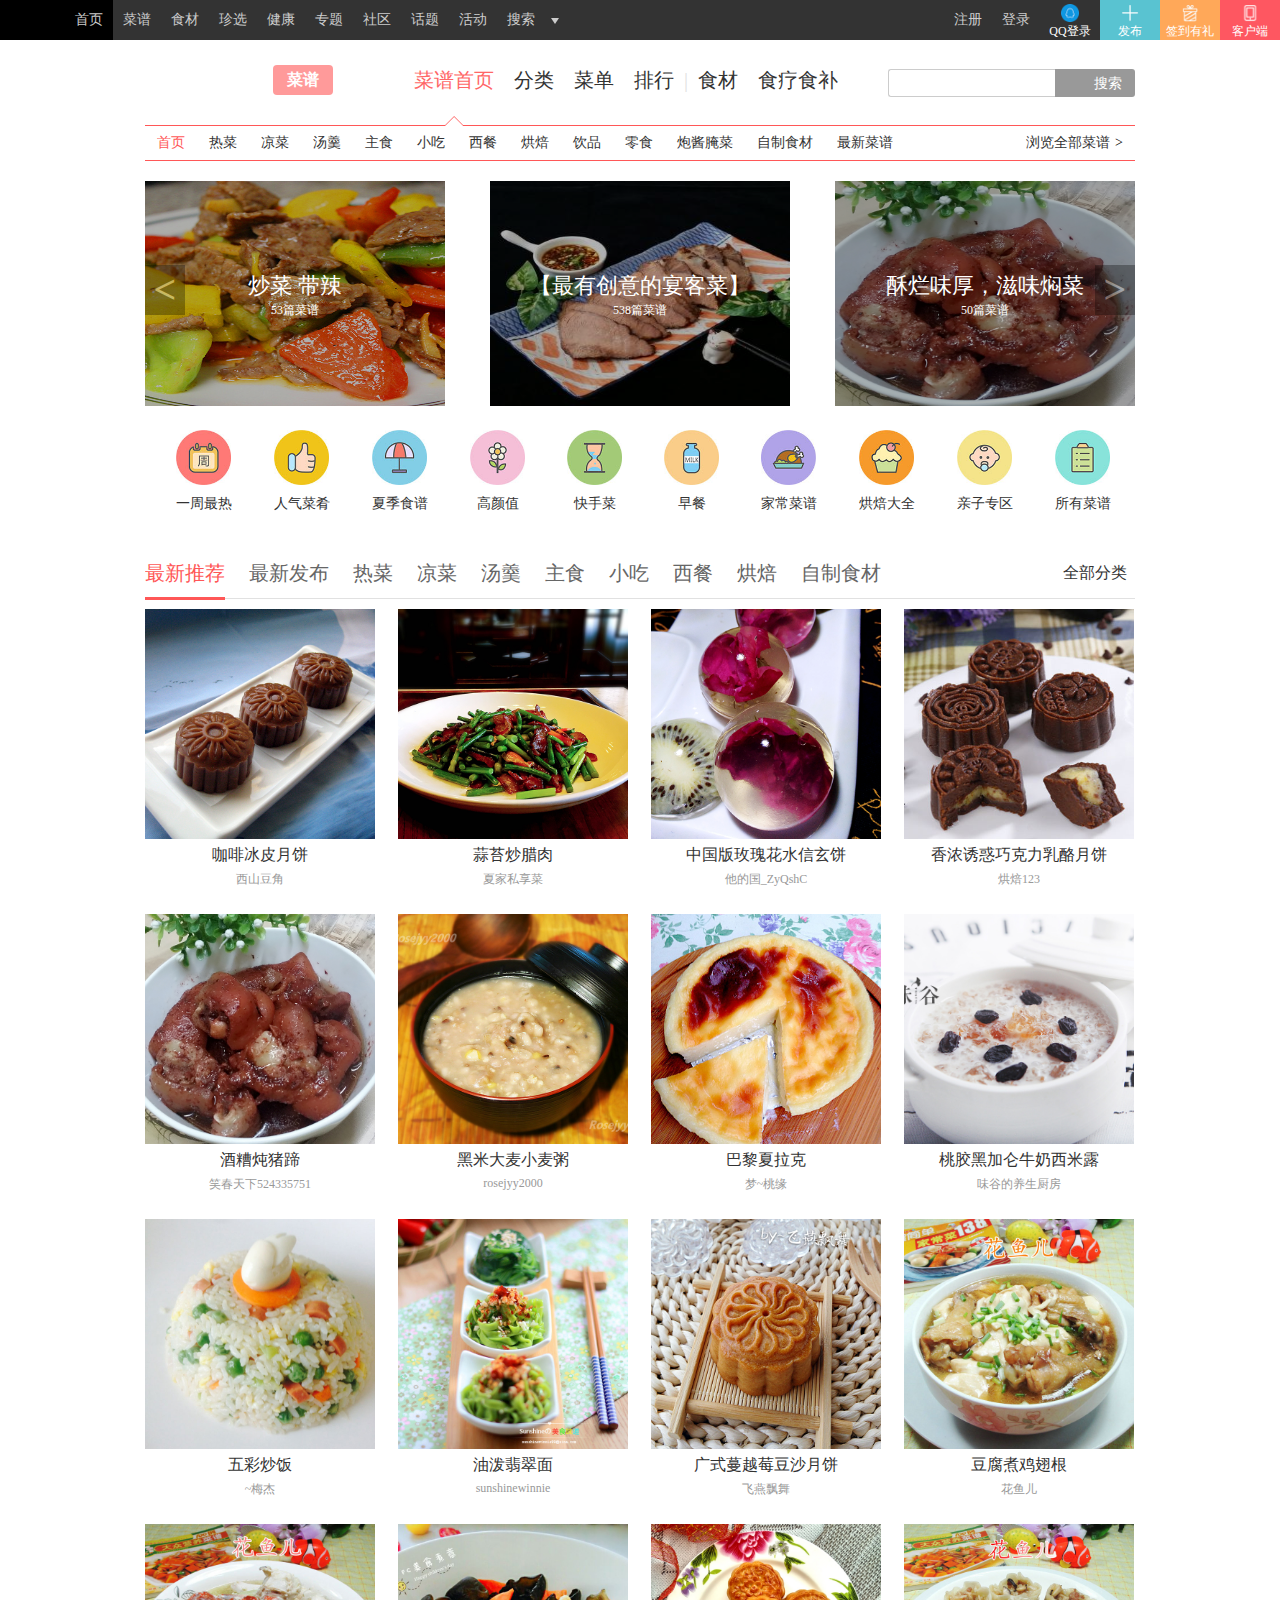
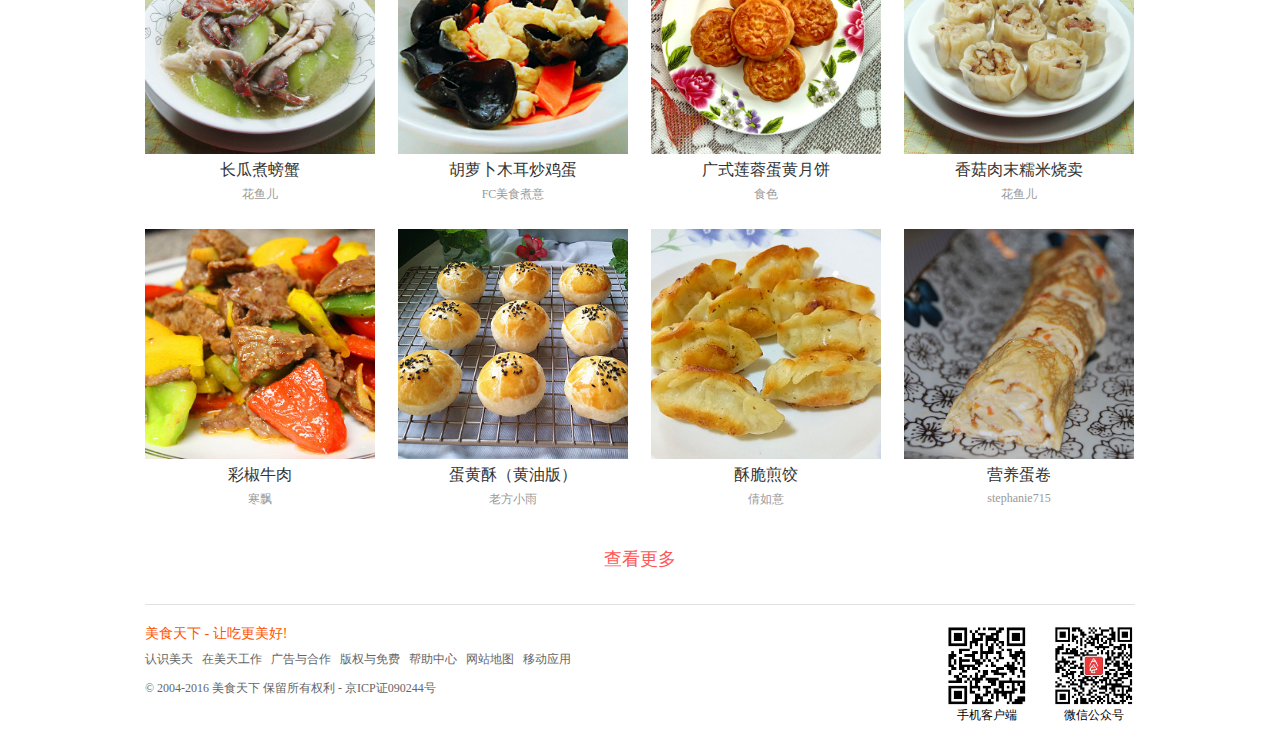
<file: 美食天下/cookbook.html>
<!DOCTYPE html>
<html>
	<head>
		<meta charset="UTF-8">
		<title></title>
		<link rel="stylesheet" href="css/common.css" />
		<link rel="stylesheet" href="css/cookbook.css" />
		<script src="js/jquery-1.12.3.min.js"></script>
		<script type="text/javascript" src="js/common.js" ></script>
		<script type="text/javascript" src="js/cookbook.js" ></script>
	</head>
	<body>
		<!--  导航栏  -->
		<div id="nav" class="nav">
			<ul class="nav_left">
				<li><a href="index.html"><i></i>首页</a></li>
				<li><a href="cookbook.html">菜谱</a></li>
				<li><a href="#">食材</a></li>
				<li><a href="#">珍选</a></li>
				<li><a href="#">健康</a></li>
				<li><a href="#">专题</a></li>
				<li><a href="#">社区</a></li>
				<li><a href="#">话题</a></li>
				<li><a href="#">活动</a></li>
				<li><a href="#">搜索</a></li>
				<li class="nav_more">
					<span></span>
					<ul>
						<li><a href="#">烘焙</a></li>
						<li><a href="#">妈妈派</a></li>
					</ul>
				</li>
			</ul>
			<div class="nav_right">
				<ul>
					<li class="change"><a href="register.html">注册</a></li>
					<li class="change"><a href="login.html">登录</a></li>
					<li class="nav_span nav_span1 change">
						<a href="#">
							<img src="img/nir1.png"  width="18px" height="18px"/>QQ登录
						</a>
						<ul class="nav_login">
							<li class="nav_login1"><a href="#"><img src="img/nir2.png" width="18px" height="18px"/>微博登录</a></li>
							<li class="nav_login2"><a href="#"><img src="img/nir3.png"  width="18px" height="18px"/>微信登录</a></li>
						</ul>
					</li>
					<li class="nav_span nav_span2">
						<a href="#">
							<img src="img/nr1.png"  width="18px" height="18px"/>
							发布
						</a>
						<ul>
							<li class="fabu1"><a href="#">发菜谱</a></li>
							<li class="fabu2"><a href="#">发话题</a></li>
							<li class="fabu3"><a href="#">发日志</a></li>
						</ul>
					</li>
					<li class="nav_span nav_span3">
						<a href="#">
							<img src="img/nr2.png"  width="18px" height="18px"/>
							签到有礼
						</a>
					</li>
					<li class="nav_span nav_span4">
						<a href="#">
							<img src="img/nr3.png"  width="18px" height="18px"/>
							客户端
						</a>
					</li>
				</ul>
			</div>
		</div>
		<!--   logo部分  -->
		<div class="logo">
			<div class="logo_left">
				<a href="#"><span>菜谱</span></a>
				
			</div>
			<div class="logo_right">
				<input type="button" id="btn" class="search" value="搜索" />
				<input type="text" class="text"/>
				
			</div>
			<div class="logo_center">
				<ul>
					<li><a href="#" class="index">菜谱首页</a></li>
					<li><a href="#">分类</a></li>
					<li><a href="#">菜单</a></li>
					<li><a href="#">排行</a>|</li> 
					<li><a href="#">食材</a></li>
					<li><a href="#">食疗食补</a></li>
				</ul>
			</div>
		</div>
		<div class="top">
			<!--  菜单栏   -->	
			<ul class="menu">
				<li><a href="javascript:void(0)" class="on6">首页</a></li>
				<li><a href="javascript:void(0)">热菜</a></li>
				<li><a href="javascript:void(0)">凉菜</a></li>
				<li><a href="javascript:void(0)">汤羹</a></li>
				<li><a href="javascript:void(0)">主食</a></li>
				<li><a href="javascript:void(0)">小吃</a></li>
				<li><a href="javascript:void(0)">西餐</a></li>
				<li><a href="javascript:void(0)">烘焙</a></li>
				<li><a href="javascript:void(0)">饮品</a></li>
				<li><a href="javascript:void(0)">零食</a></li>
				<li><a href="javascript:void(0)">炮酱腌菜</a></li>
				<li><a href="javascript:void(0)">自制食材</a></li>
				<li><a href="javascript:void(0)">最新菜谱</a></li>
				<li class="all"><a href="javascript:void(0)">浏览全部菜谱</a><span class="xuanz">></span>
					<div class="all-menu">
				<ul>
					<li><p>主食/小吃/饮品</p></li>
					<li><a href="javascript:void(0)">米饭</a></li>
					<li><a href="javascript:void(0)">炒饭</a></li>
					<li><a href="javascript:void(0)">包子</a></li>
					<li><a href="javascript:void(0)">饺子</a></li>
					<li><a href="javascript:void(0)">馒头花卷</a></li>
					<li><a href="javascript:void(0)">面条</a></li>
					<li><a href="javascript:void(0)">饼</a></li>
					<li><a href="javascript:void(0)">粥</a></li>
					<li><a href="javascript:void(0)">冰品</a></li>
				</ul>
				<ul>
					<li><p>场景/饮食方式</p></li>
					<li><a href="javascript:void(0)">早餐</a></li>
					<li><a href="javascript:void(0)">快手菜</a></li>
					<li><a href="javascript:void(0)">下午茶</a></li>
					<li><a href="javascript:void(0)">中式宴请</a></li>
					<li><a href="javascript:void(0)">西式宴请</a></li>
					<li><a href="javascript:void(0)">夏季食谱</a></li>
					<li><a href="javascript:void(0)">高颜值</a></li>
					<li><a href="javascript:void(0)">宿舍时代</a></li>
					<li><a href="javascript:void(0)">二人世界</a></li>
					<li><a href="javascript:void(0)">儿童</a></li>
					<li><a href="javascript:void(0)">孕妇</a></li>
					<li><a href="javascript:void(0)">产妇</a></li>
				</ul>
				<ul>
					<li><p>中西菜系</p></li>
					<li><a href="javascript:void(0)">川菜</a></li>
					<li><a href="javascript:void(0)">鲁菜</a></li>
					<li><a href="javascript:void(0)">闽菜</a></li>
					<li><a href="javascript:void(0)">粤菜</a></li>
					<li><a href="javascript:void(0)">湘菜</a></li>
					<li><a href="javascript:void(0)">日料</a></li>
					<li><a href="javascript:void(0)">韩餐</a></li>
					<li><a href="javascript:void(0)">泰国菜</a></li>
					<li><a href="javascript:void(0)">法国菜</a></li>
				</ul>
				<ul>
					<li><p>烘焙</p></li>
					<li><a href="javascript:void(0)">面包</a></li>
					<li><a href="javascript:void(0)">蛋糕</a></li>
					<li><a href="javascript:void(0)">派塔</a></li>
					<li><a href="javascript:void(0)">吐司</a></li>
					<li><a href="javascript:void(0)">披萨</a></li>
					<li><a href="javascript:void(0)">慕斯</a></li>
					<li><a href="javascript:void(0)">饼干</a></li>
					<li><a href="javascript:void(0)">曲奇</a></li>
					<li><a href="javascript:void(0)">布丁</a></li>
				</ul>
				<ul>
					<li><p>常见菜式</p></li>
					<li><a href="javascript:void(0)">热菜</a></li>
					<li><a href="javascript:void(0)">凉菜</a></li>
					<li><a href="javascript:void(0)">主食</a></li>
					<li><a href="javascript:void(0)">小吃</a></li>
					<li><a href="javascript:void(0)">汤羹</a></li>
					<li><a href="javascript:void(0)">烘焙</a></li>
					<li><a href="javascript:void(0)">饮品</a></li>
					<li><a href="javascript:void(0)">家常菜</a></li>
					<li><a href="javascript:void(0)">开胃菜</a></li>
				</ul>
				<ul>
					<li><p>所有菜谱</p></li>
					<li><a href="javascript:void(0)">最新发布</a></li>
					<li><a href="javascript:void(0)">最新推荐</a></li>
					<li><a href="javascript:void(0)">最热菜谱</a></li>
					<li><a href="javascript:void(0)" class="on7">家常菜谱</a></li>
				</ul>
				<ul class="last-ul">
					<li><p>食疗食补</p></li>
					<li><a href="javascript:void(0)">补钙</a></li>
					<li><a href="javascript:void(0)">贫血</a></li>
					<li><a href="javascript:void(0)">免疫力</a></li>
					<li><a href="javascript:void(0)">养胃</a></li>
					<li><a href="javascript:void(0)">对抗雾霾</a></li>
					<li><a href="javascript:void(0)">润肺止咳</a></li>
					<li><a href="javascript:void(0)">滋阴</a></li>
					<li><a href="javascript:void(0)">壮阳</a></li>
					<li><a href="javascript:void(0)">失眠</a></li>
					<li><a href="javascript:void(0)">养颜</a></li>
					<li><a href="javascript:void(0)">排毒</a></li>
					<li><a href="javascript:void(0)">便秘</a></li>
					<li><a href="javascript:void(0)">瘦身</a></li>
					<li><a href="javascript:void(0)">丰胸</a></li>
					<li><a href="javascript:void(0)">痛经</a></li>
					<li><a href="javascript:void(0)">月经不调</a></li>
				</ul>
			</div>
				</li>	
			</ul>
			<img src="img/single.png" class="pic3" />
			
			<!--轮播图-->
			<div id="pics">
				<ul class="pics">
					<li><a href="javascript:void(0)"><img src="img/new17.jpg" alt="" /><span class="spans">炒菜 带辣<span>53篇菜谱</span></span></a></li>
					<li><a href="javascript:void(0)"><img src="img/hot14.jpg" alt="" /><span class="spans">【最有创意的宴客菜】<span>538篇菜谱</span></span></a></li>
					<li><a href="javascript:void(0)"><img src="img/new05.jpg" alt="" /><span class="spans">酥烂味厚，滋味焖菜<span>50篇菜谱</span></span></a></li>
					<li><a href="javascript:void(0)"><img src="img/73.jpg" alt="" /><span class="spans">甜品糖水<span>70篇菜谱</span></span></a></li>
					<li><a href="javascript:void(0)"><img src="img/new18.jpg" alt="" /><span class="spans">各种零失败烘焙菜谱<span>30篇菜谱</span></span></a></li>
					<li><a href="javascript:void(0)"><img src="img/hot19.jpg" alt="" /><span class="spans">最爱香辛扑鼻咖喱味<span>55篇菜谱</span></span></a></li>
					<li><a href="javascript:void(0)"><img src="img/head8.jpg" alt="" /><span class="spans">白露秋分夜，一夜冷一夜<span>35篇菜谱</span></span></a></li>
					<li><a href="javascript:void(0)"><img src="img/head2.jpg" alt="" /><span class="spans">秋葵--lady's finger<span>43篇菜谱</span></span></a></li>
					<li><a href="javascript:void(0)"><img src="img/head4.jpg" alt="" /><span class="spans">开学季！适合孩子吃的补脑菜<span>26篇菜谱</span></span></a></li>
					<li><a href="javascript:void(0)"><img src="img/head7.jpg" alt="" /><span class="spans">这样吃芹菜，以前的做法都弱爆了<span>30篇菜谱</span></span></a></li>
					<li><a href="javascript:void(0)"><img src="img/head5.jpg" alt="" /><span class="spans">营养早餐<span>50篇菜谱</span></span></a></li>
					<li><a href="javascript:void(0)"><img src="img/head6.jpg" alt="" /><span class="spans">韩式特色美食<span>28篇菜谱</span></span></a></li>
			</ul>
			</div>
			<!-- 轮播点击按钮  -->
			<span id="left"><</span>
			<span id="right">></span>
			
			<!-- 小图标 -->
			<ul class="icons">
				<li><a href="javascript:void(0)"><img src="img/r01.jpg" alt="" /><span>一周最热</span></a></li>
				<li><a href="javascript:void(0)"><img src="img/r02.jpg" alt="" /><span>人气菜肴</span></a></li>
				<li><a href="javascript:void(0)"><img src="img/r03.jpg" alt="" /><span>夏季食谱</span></a></li>
				<li><a href="javascript:void(0)"><img src="img/r04.jpg" alt="" /><span>高颜值</span></a></li>
				<li><a href="javascript:void(0)"><img src="img/r05.jpg" alt="" /><span>快手菜</span></a></li>
				<li><a href="javascript:void(0)"><img src="img/r06.jpg" alt="" /><span>早餐</span></a></li>
				<li><a href="javascript:void(0)"><img src="img/r07.jpg" alt="" /><span>家常菜谱</span></a></li>
				<li><a href="javascript:void(0)"><img src="img/r08.jpg" alt="" /><span>烘焙大全</span></a></li>
				<li><a href="javascript:void(0)"><img src="img/r09.jpg" alt="" /><span>亲子专区</span></a></li>
				<li><a href="javascript:void(0)"><img src="img/r10.jpg" alt="" /><span>所有菜谱</span></a></li>
			</ul>
		</div>
		<!--  主要内容块 tab 切换 -->
		<div class="food" >
				<div class="food_head" >
					<a href="javascript:void(0)" class="on2">最新推荐</a>
					<a href="javascript:void(0)">最新发布</a>
					<a href="javascript:void(0)">热菜</a>
					<a href="javascript:void(0)">凉菜</a>
					<a href="javascript:void(0)">汤羹</a>
					<a href="javascript:void(0)">主食</a>
					<a href="javascript:void(0)">小吃</a>
					<a href="javascript:void(0)">西餐</a>
					<a href="javascript:void(0)">烘焙</a>
					<a href="javascript:void(0)">自制食材</a>
					<ul>
						<li><a href="#">全部分类</a></li>
					</ul>
				</div>
				<div class="new_tj" >
					<ul class="uls first">
						<li><a href="#"><img src="img/new01.jpg" alt="" /></a><p>咖啡冰皮月饼</p><span>西山豆角</span></li>
						<li><a href="#"><img src="img/new02.jpg" alt="" /></a><p>蒜苔炒腊肉</p><span>夏家私享菜</span></li>
						<li><a href="#"><img src="img/new03.jpg" alt="" /></a><p>中国版玫瑰花水信玄饼</p><span>他的国_ZyQshC</span></li>
						<li><a href="#"><img src="img/new04.jpg" alt="" /></a><p>香浓诱惑巧克力乳酪月饼</p><span>烘焙123</span></li>
						<li><a href="#"><img src="img/new05.jpg" alt="" /></a><p>酒糟炖猪蹄</p><span>笑春天下524335751</span></li>
						<li><a href="#"><img src="img/new06.jpg" alt="" /></a><p>黑米大麦小麦粥</p><span>rosejyy2000</span></li>
						<li><a href="#"><img src="img/new07.jpg" alt="" /></a><p>巴黎夏拉克</p><span>梦~桃缘</span></li>
						<li><a href="#"><img src="img/new08.jpg" alt="" /></a><p>桃胶黑加仑牛奶西米露</p><span>味谷的养生厨房</span></li>
						<li><a href="#"><img src="img/new09.jpg" alt="" /></a><p>五彩炒饭</p><span>~梅杰</span></li>
						<li><a href="#"><img src="img/new10.jpg" alt="" /></a><p>油泼翡翠面</p><span>sunshinewinnie</span></li>
						<li><a href="#"><img src="img/new11.jpg" alt="" /></a><p>广式蔓越莓豆沙月饼</p><span>飞燕飘舞</span></li>
						<li><a href="#"><img src="img/new12.jpg" alt="" /></a><p>豆腐煮鸡翅根</p><span>花鱼儿</span></li>
						<li><a href="#"><img src="img/new13.jpg" alt="" /></a><p>长瓜煮螃蟹</p><span>花鱼儿</span></li>
						<li><a href="#"><img src="img/new14.jpg" alt="" /></a><p>胡萝卜木耳炒鸡蛋</p><span>FC美食煮意</span></li>
						<li><a href="#"><img src="img/new15.jpg" alt="" /></a><p>广式莲蓉蛋黄月饼</p><span>食色</span></li>
						<li><a href="#"><img src="img/new16.jpg" alt="" /></a><p>香菇肉末糯米烧卖</p><span>花鱼儿</span></li>
						<li><a href="#"><img src="img/new17.jpg" alt="" /></a><p>彩椒牛肉</p><span>寒飘</span></li>
						<li><a href="#"><img src="img/new18.jpg" alt="" /></a><p>蛋黄酥（黄油版）</p><span>老方小雨</span></li>
						<li><a href="#"><img src="img/new19.jpg" alt="" /></a><p>酥脆煎饺</p><span>倩如意</span></li>
						<li><a href="#"><img src="img/new20.jpg" alt="" /></a><p>营养蛋卷</p><span>stephanie715</span></li>
					</ul>
				</div>
				<div class="new_fb" >
					<ul class="uls">
						<li><a href="#"><img src="img/hot01.jpg" alt="" /></a><p>葱花饼</p><span>一个拥抱@到永远</span></li>
						<li><a href="#"><img src="img/hot02.jpg" alt="" /></a><p>南瓜饼</p><span>蔬菜沙拉</span></li>
						<li><a href="#"><img src="img/hot03.jpg" alt="" /></a><p>家常红烧肉</p><span>心语梦境</span></li>
						<li><a href="#"><img src="img/hot04.jpg" alt="" /></a><p>鲜肉鲜虾馄饨</p><span>暖夫生活</span></li>
						<li><a href="#"><img src="img/hot05.jpg" alt="" /></a><p>玉米烙</p><span>？不爱吃糖的糖糖糖？</span></li>
						<li><a href="#"><img src="img/hot06.jpg" alt="" /></a><p>鱼香肉丝</p><span>仙女小食堂</span></li>
						<li><a href="#"><img src="img/hot07.jpg" alt="" /></a><p>炸鸡柳</p><span>尖角小荷</span></li>
						<li><a href="#"><img src="img/hot08.jpg" alt="" /></a><p>滑嫩蒸鸡</p><span>梦~桃缘</span></li>
						<li><a href="#"><img src="img/hot09.jpg" alt="" /></a><p>培根蒸金针菇</p><span>情一诺</span></li>
						<li><a href="#"><img src="img/hot10.jpg" alt="" /></a><p>西红柿肉末烧豆腐</p><span>悦悦玉食</span></li>
						<li><a href="#"><img src="img/hot11.jpg" alt="" /></a><p>尖椒土豆丝</p><span>贾府私房菜</span></li>
						<li><a href="#"><img src="img/hot12.jpg" alt="" /></a><p>豆豉蒸排骨</p><span>遗忘 蕾拉</span></li>
						<li><a href="#"><img src="img/hot13.jpg" alt="" /></a><p>酱香脆皮炸豆腐</p><span>寒飘</span></li>
						<li><a href="#"><img src="img/hot14.jpg" alt="" /></a><p>酱牛肉</p><span>猫猫家的私厨</span></li>
						<li><a href="#"><img src="img/hot15.jpg" alt="" /></a><p>家常麻辣豆腐</p><span>FC美食煮意</span></li>
						<li><a href="#"><img src="img/hot16.jpg" alt="" /></a><p>葱油饼</p><span>蔬菜沙拉</span></li>
						<li><a href="#"><img src="img/hot17.jpg" alt="" /></a><p>脆皮鸡翅</p><span>泽瑞妈妈</span></li>
						<li><a href="#"><img src="img/hot18.jpg" alt="" /></a><p>炸藕盒</p><span>暖夫生活</span></li>
						<li><a href="#"><img src="img/hot19.jpg" alt="" /></a><p>啤酒炖鸡腿</p><span>雷小厨</span></li>
						<li><a href="#"><img src="img/hot20.jpg" alt="" /></a><p>火腿冬瓜羹</p><span>悦悦玉食</span></li>
					</ul>
				</div>
					<div class="recai" >
					<ul class="uls">
						<li><a href="#"><img src="img/new01.jpg" alt="" /></a><p>咖啡冰皮月饼</p><span>西山豆角</span></li>
						<li><a href="#"><img src="img/new02.jpg" alt="" /></a><p>蒜苔炒腊肉</p><span>夏家私享菜</span></li>
						<li><a href="#"><img src="img/new03.jpg" alt="" /></a><p>中国版玫瑰花水信玄饼</p><span>他的国_ZyQshC</span></li>
						<li><a href="#"><img src="img/new04.jpg" alt="" /></a><p>香浓诱惑巧克力乳酪月饼</p><span>烘焙123</span></li>
						<li><a href="#"><img src="img/new05.jpg" alt="" /></a><p>酒糟炖猪蹄</p><span>笑春天下524335751</span></li>
						<li><a href="#"><img src="img/new06.jpg" alt="" /></a><p>黑米大麦小麦粥</p><span>rosejyy2000</span></li>
						<li><a href="#"><img src="img/new07.jpg" alt="" /></a><p>巴黎夏拉克</p><span>梦~桃缘</span></li>
						<li><a href="#"><img src="img/new08.jpg" alt="" /></a><p>桃胶黑加仑牛奶西米露</p><span>味谷的养生厨房</span></li>
						<li><a href="#"><img src="img/new09.jpg" alt="" /></a><p>五彩炒饭</p><span>~梅杰</span></li>
						<li><a href="#"><img src="img/new10.jpg" alt="" /></a><p>油泼翡翠面</p><span>sunshinewinnie</span></li>
						<li><a href="#"><img src="img/new11.jpg" alt="" /></a><p>广式蔓越莓豆沙月饼</p><span>飞燕飘舞</span></li>
						<li><a href="#"><img src="img/new12.jpg" alt="" /></a><p>豆腐煮鸡翅根</p><span>花鱼儿</span></li>
						<li><a href="#"><img src="img/new13.jpg" alt="" /></a><p>长瓜煮螃蟹</p><span>花鱼儿</span></li>
						<li><a href="#"><img src="img/new14.jpg" alt="" /></a><p>胡萝卜木耳炒鸡蛋</p><span>FC美食煮意</span></li>
						<li><a href="#"><img src="img/new15.jpg" alt="" /></a><p>广式莲蓉蛋黄月饼</p><span>食色</span></li>
						<li><a href="#"><img src="img/new16.jpg" alt="" /></a><p>香菇肉末糯米烧卖</p><span>花鱼儿</span></li>
						<li><a href="#"><img src="img/new17.jpg" alt="" /></a><p>彩椒牛肉</p><span>寒飘</span></li>
						<li><a href="#"><img src="img/new18.jpg" alt="" /></a><p>蛋黄酥（黄油版）</p><span>老方小雨</span></li>
						<li><a href="#"><img src="img/new19.jpg" alt="" /></a><p>酥脆煎饺</p><span>倩如意</span></li>
						<li><a href="#"><img src="img/new20.jpg" alt="" /></a><p>营养蛋卷</p><span>stephanie715</span></li>
					</ul>
				</div>
				<div class="liangcai" >
					<ul class="uls">
						<li><a href="#"><img src="img/hot01.jpg" alt="" /></a><p>葱花饼</p><span>一个拥抱@到永远</span></li>
						<li><a href="#"><img src="img/hot02.jpg" alt="" /></a><p>南瓜饼</p><span>蔬菜沙拉</span></li>
						<li><a href="#"><img src="img/hot03.jpg" alt="" /></a><p>家常红烧肉</p><span>心语梦境</span></li>
						<li><a href="#"><img src="img/hot04.jpg" alt="" /></a><p>鲜肉鲜虾馄饨</p><span>暖夫生活</span></li>
						<li><a href="#"><img src="img/hot05.jpg" alt="" /></a><p>玉米烙</p><span>？不爱吃糖的糖糖糖？</span></li>
						<li><a href="#"><img src="img/hot06.jpg" alt="" /></a><p>鱼香肉丝</p><span>仙女小食堂</span></li>
						<li><a href="#"><img src="img/hot07.jpg" alt="" /></a><p>炸鸡柳</p><span>尖角小荷</span></li>
						<li><a href="#"><img src="img/hot08.jpg" alt="" /></a><p>滑嫩蒸鸡</p><span>梦~桃缘</span></li>
						<li><a href="#"><img src="img/hot09.jpg" alt="" /></a><p>培根蒸金针菇</p><span>情一诺</span></li>
						<li><a href="#"><img src="img/hot10.jpg" alt="" /></a><p>西红柿肉末烧豆腐</p><span>悦悦玉食</span></li>
						<li><a href="#"><img src="img/hot11.jpg" alt="" /></a><p>尖椒土豆丝</p><span>贾府私房菜</span></li>
						<li><a href="#"><img src="img/hot12.jpg" alt="" /></a><p>豆豉蒸排骨</p><span>遗忘 蕾拉</span></li>
						<li><a href="#"><img src="img/hot13.jpg" alt="" /></a><p>酱香脆皮炸豆腐</p><span>寒飘</span></li>
						<li><a href="#"><img src="img/hot14.jpg" alt="" /></a><p>酱牛肉</p><span>猫猫家的私厨</span></li>
						<li><a href="#"><img src="img/hot15.jpg" alt="" /></a><p>家常麻辣豆腐</p><span>FC美食煮意</span></li>
						<li><a href="#"><img src="img/hot16.jpg" alt="" /></a><p>葱油饼</p><span>蔬菜沙拉</span></li>
						<li><a href="#"><img src="img/hot17.jpg" alt="" /></a><p>脆皮鸡翅</p><span>泽瑞妈妈</span></li>
						<li><a href="#"><img src="img/hot18.jpg" alt="" /></a><p>炸藕盒</p><span>暖夫生活</span></li>
						<li><a href="#"><img src="img/hot19.jpg" alt="" /></a><p>啤酒炖鸡腿</p><span>雷小厨</span></li>
						<li><a href="#"><img src="img/hot20.jpg" alt="" /></a><p>火腿冬瓜羹</p><span>悦悦玉食</span></li>
					</ul>
				</div>
					<div class="tanggeng" >
					<ul class="uls">
						<li><a href="#"><img src="img/new01.jpg" alt="" /></a><p>咖啡冰皮月饼</p><span>西山豆角</span></li>
						<li><a href="#"><img src="img/new02.jpg" alt="" /></a><p>蒜苔炒腊肉</p><span>夏家私享菜</span></li>
						<li><a href="#"><img src="img/new03.jpg" alt="" /></a><p>中国版玫瑰花水信玄饼</p><span>他的国_ZyQshC</span></li>
						<li><a href="#"><img src="img/new04.jpg" alt="" /></a><p>香浓诱惑巧克力乳酪月饼</p><span>烘焙123</span></li>
						<li><a href="#"><img src="img/new05.jpg" alt="" /></a><p>酒糟炖猪蹄</p><span>笑春天下524335751</span></li>
						<li><a href="#"><img src="img/new06.jpg" alt="" /></a><p>黑米大麦小麦粥</p><span>rosejyy2000</span></li>
						<li><a href="#"><img src="img/new07.jpg" alt="" /></a><p>巴黎夏拉克</p><span>梦~桃缘</span></li>
						<li><a href="#"><img src="img/new08.jpg" alt="" /></a><p>桃胶黑加仑牛奶西米露</p><span>味谷的养生厨房</span></li>
						<li><a href="#"><img src="img/new09.jpg" alt="" /></a><p>五彩炒饭</p><span>~梅杰</span></li>
						<li><a href="#"><img src="img/new10.jpg" alt="" /></a><p>油泼翡翠面</p><span>sunshinewinnie</span></li>
						<li><a href="#"><img src="img/new11.jpg" alt="" /></a><p>广式蔓越莓豆沙月饼</p><span>飞燕飘舞</span></li>
						<li><a href="#"><img src="img/new12.jpg" alt="" /></a><p>豆腐煮鸡翅根</p><span>花鱼儿</span></li>
						<li><a href="#"><img src="img/new13.jpg" alt="" /></a><p>长瓜煮螃蟹</p><span>花鱼儿</span></li>
						<li><a href="#"><img src="img/new14.jpg" alt="" /></a><p>胡萝卜木耳炒鸡蛋</p><span>FC美食煮意</span></li>
						<li><a href="#"><img src="img/new15.jpg" alt="" /></a><p>广式莲蓉蛋黄月饼</p><span>食色</span></li>
						<li><a href="#"><img src="img/new16.jpg" alt="" /></a><p>香菇肉末糯米烧卖</p><span>花鱼儿</span></li>
						<li><a href="#"><img src="img/new17.jpg" alt="" /></a><p>彩椒牛肉</p><span>寒飘</span></li>
						<li><a href="#"><img src="img/new18.jpg" alt="" /></a><p>蛋黄酥（黄油版）</p><span>老方小雨</span></li>
						<li><a href="#"><img src="img/new19.jpg" alt="" /></a><p>酥脆煎饺</p><span>倩如意</span></li>
						<li><a href="#"><img src="img/new20.jpg" alt="" /></a><p>营养蛋卷</p><span>stephanie715</span></li>
					</ul>
				</div>
				<div class="zhushi" >
					<ul class="uls">
						<li><a href="#"><img src="img/hot01.jpg" alt="" /></a><p>葱花饼</p><span>一个拥抱@到永远</span></li>
						<li><a href="#"><img src="img/hot02.jpg" alt="" /></a><p>南瓜饼</p><span>蔬菜沙拉</span></li>
						<li><a href="#"><img src="img/hot03.jpg" alt="" /></a><p>家常红烧肉</p><span>心语梦境</span></li>
						<li><a href="#"><img src="img/hot04.jpg" alt="" /></a><p>鲜肉鲜虾馄饨</p><span>暖夫生活</span></li>
						<li><a href="#"><img src="img/hot05.jpg" alt="" /></a><p>玉米烙</p><span>？不爱吃糖的糖糖糖？</span></li>
						<li><a href="#"><img src="img/hot06.jpg" alt="" /></a><p>鱼香肉丝</p><span>仙女小食堂</span></li>
						<li><a href="#"><img src="img/hot07.jpg" alt="" /></a><p>炸鸡柳</p><span>尖角小荷</span></li>
						<li><a href="#"><img src="img/hot08.jpg" alt="" /></a><p>滑嫩蒸鸡</p><span>梦~桃缘</span></li>
						<li><a href="#"><img src="img/hot09.jpg" alt="" /></a><p>培根蒸金针菇</p><span>情一诺</span></li>
						<li><a href="#"><img src="img/hot10.jpg" alt="" /></a><p>西红柿肉末烧豆腐</p><span>悦悦玉食</span></li>
						<li><a href="#"><img src="img/hot11.jpg" alt="" /></a><p>尖椒土豆丝</p><span>贾府私房菜</span></li>
						<li><a href="#"><img src="img/hot12.jpg" alt="" /></a><p>豆豉蒸排骨</p><span>遗忘 蕾拉</span></li>
						<li><a href="#"><img src="img/hot13.jpg" alt="" /></a><p>酱香脆皮炸豆腐</p><span>寒飘</span></li>
						<li><a href="#"><img src="img/hot14.jpg" alt="" /></a><p>酱牛肉</p><span>猫猫家的私厨</span></li>
						<li><a href="#"><img src="img/hot15.jpg" alt="" /></a><p>家常麻辣豆腐</p><span>FC美食煮意</span></li>
						<li><a href="#"><img src="img/hot16.jpg" alt="" /></a><p>葱油饼</p><span>蔬菜沙拉</span></li>
						<li><a href="#"><img src="img/hot17.jpg" alt="" /></a><p>脆皮鸡翅</p><span>泽瑞妈妈</span></li>
						<li><a href="#"><img src="img/hot18.jpg" alt="" /></a><p>炸藕盒</p><span>暖夫生活</span></li>
						<li><a href="#"><img src="img/hot19.jpg" alt="" /></a><p>啤酒炖鸡腿</p><span>雷小厨</span></li>
						<li><a href="#"><img src="img/hot20.jpg" alt="" /></a><p>火腿冬瓜羹</p><span>悦悦玉食</span></li>
					</ul>
				</div>
					<div class="xiaochi" >
					<ul class="uls">
						<li><a href="#"><img src="img/new01.jpg" alt="" /></a><p>咖啡冰皮月饼</p><span>西山豆角</span></li>
						<li><a href="#"><img src="img/new02.jpg" alt="" /></a><p>蒜苔炒腊肉</p><span>夏家私享菜</span></li>
						<li><a href="#"><img src="img/new03.jpg" alt="" /></a><p>中国版玫瑰花水信玄饼</p><span>他的国_ZyQshC</span></li>
						<li><a href="#"><img src="img/new04.jpg" alt="" /></a><p>香浓诱惑巧克力乳酪月饼</p><span>烘焙123</span></li>
						<li><a href="#"><img src="img/new05.jpg" alt="" /></a><p>酒糟炖猪蹄</p><span>笑春天下524335751</span></li>
						<li><a href="#"><img src="img/new06.jpg" alt="" /></a><p>黑米大麦小麦粥</p><span>rosejyy2000</span></li>
						<li><a href="#"><img src="img/new07.jpg" alt="" /></a><p>巴黎夏拉克</p><span>梦~桃缘</span></li>
						<li><a href="#"><img src="img/new08.jpg" alt="" /></a><p>桃胶黑加仑牛奶西米露</p><span>味谷的养生厨房</span></li>
						<li><a href="#"><img src="img/new09.jpg" alt="" /></a><p>五彩炒饭</p><span>~梅杰</span></li>
						<li><a href="#"><img src="img/new10.jpg" alt="" /></a><p>油泼翡翠面</p><span>sunshinewinnie</span></li>
						<li><a href="#"><img src="img/new11.jpg" alt="" /></a><p>广式蔓越莓豆沙月饼</p><span>飞燕飘舞</span></li>
						<li><a href="#"><img src="img/new12.jpg" alt="" /></a><p>豆腐煮鸡翅根</p><span>花鱼儿</span></li>
						<li><a href="#"><img src="img/new13.jpg" alt="" /></a><p>长瓜煮螃蟹</p><span>花鱼儿</span></li>
						<li><a href="#"><img src="img/new14.jpg" alt="" /></a><p>胡萝卜木耳炒鸡蛋</p><span>FC美食煮意</span></li>
						<li><a href="#"><img src="img/new15.jpg" alt="" /></a><p>广式莲蓉蛋黄月饼</p><span>食色</span></li>
						<li><a href="#"><img src="img/new16.jpg" alt="" /></a><p>香菇肉末糯米烧卖</p><span>花鱼儿</span></li>
						<li><a href="#"><img src="img/new17.jpg" alt="" /></a><p>彩椒牛肉</p><span>寒飘</span></li>
						<li><a href="#"><img src="img/new18.jpg" alt="" /></a><p>蛋黄酥（黄油版）</p><span>老方小雨</span></li>
						<li><a href="#"><img src="img/new19.jpg" alt="" /></a><p>酥脆煎饺</p><span>倩如意</span></li>
						<li><a href="#"><img src="img/new20.jpg" alt="" /></a><p>营养蛋卷</p><span>stephanie715</span></li>
					</ul>
				</div>
				<div class="xican" >
					<ul class="uls">
						<li><a href="#"><img src="img/hot01.jpg" alt="" /></a><p>葱花饼</p><span>一个拥抱@到永远</span></li>
						<li><a href="#"><img src="img/hot02.jpg" alt="" /></a><p>南瓜饼</p><span>蔬菜沙拉</span></li>
						<li><a href="#"><img src="img/hot03.jpg" alt="" /></a><p>家常红烧肉</p><span>心语梦境</span></li>
						<li><a href="#"><img src="img/hot04.jpg" alt="" /></a><p>鲜肉鲜虾馄饨</p><span>暖夫生活</span></li>
						<li><a href="#"><img src="img/hot05.jpg" alt="" /></a><p>玉米烙</p><span>？不爱吃糖的糖糖糖？</span></li>
						<li><a href="#"><img src="img/hot06.jpg" alt="" /></a><p>鱼香肉丝</p><span>仙女小食堂</span></li>
						<li><a href="#"><img src="img/hot07.jpg" alt="" /></a><p>炸鸡柳</p><span>尖角小荷</span></li>
						<li><a href="#"><img src="img/hot08.jpg" alt="" /></a><p>滑嫩蒸鸡</p><span>梦~桃缘</span></li>
						<li><a href="#"><img src="img/hot09.jpg" alt="" /></a><p>培根蒸金针菇</p><span>情一诺</span></li>
						<li><a href="#"><img src="img/hot10.jpg" alt="" /></a><p>西红柿肉末烧豆腐</p><span>悦悦玉食</span></li>
						<li><a href="#"><img src="img/hot11.jpg" alt="" /></a><p>尖椒土豆丝</p><span>贾府私房菜</span></li>
						<li><a href="#"><img src="img/hot12.jpg" alt="" /></a><p>豆豉蒸排骨</p><span>遗忘 蕾拉</span></li>
						<li><a href="#"><img src="img/hot13.jpg" alt="" /></a><p>酱香脆皮炸豆腐</p><span>寒飘</span></li>
						<li><a href="#"><img src="img/hot14.jpg" alt="" /></a><p>酱牛肉</p><span>猫猫家的私厨</span></li>
						<li><a href="#"><img src="img/hot15.jpg" alt="" /></a><p>家常麻辣豆腐</p><span>FC美食煮意</span></li>
						<li><a href="#"><img src="img/hot16.jpg" alt="" /></a><p>葱油饼</p><span>蔬菜沙拉</span></li>
						<li><a href="#"><img src="img/hot17.jpg" alt="" /></a><p>脆皮鸡翅</p><span>泽瑞妈妈</span></li>
						<li><a href="#"><img src="img/hot18.jpg" alt="" /></a><p>炸藕盒</p><span>暖夫生活</span></li>
						<li><a href="#"><img src="img/hot19.jpg" alt="" /></a><p>啤酒炖鸡腿</p><span>雷小厨</span></li>
						<li><a href="#"><img src="img/hot20.jpg" alt="" /></a><p>火腿冬瓜羹</p><span>悦悦玉食</span></li>
					</ul>
				</div>
					<div class="hongbei" >
					<ul class="uls">
						<li><a href="#"><img src="img/new01.jpg" alt="" /></a><p>咖啡冰皮月饼</p><span>西山豆角</span></li>
						<li><a href="#"><img src="img/new02.jpg" alt="" /></a><p>蒜苔炒腊肉</p><span>夏家私享菜</span></li>
						<li><a href="#"><img src="img/new03.jpg" alt="" /></a><p>中国版玫瑰花水信玄饼</p><span>他的国_ZyQshC</span></li>
						<li><a href="#"><img src="img/new04.jpg" alt="" /></a><p>香浓诱惑巧克力乳酪月饼</p><span>烘焙123</span></li>
						<li><a href="#"><img src="img/new05.jpg" alt="" /></a><p>酒糟炖猪蹄</p><span>笑春天下524335751</span></li>
						<li><a href="#"><img src="img/new06.jpg" alt="" /></a><p>黑米大麦小麦粥</p><span>rosejyy2000</span></li>
						<li><a href="#"><img src="img/new07.jpg" alt="" /></a><p>巴黎夏拉克</p><span>梦~桃缘</span></li>
						<li><a href="#"><img src="img/new08.jpg" alt="" /></a><p>桃胶黑加仑牛奶西米露</p><span>味谷的养生厨房</span></li>
						<li><a href="#"><img src="img/new09.jpg" alt="" /></a><p>五彩炒饭</p><span>~梅杰</span></li>
						<li><a href="#"><img src="img/new10.jpg" alt="" /></a><p>油泼翡翠面</p><span>sunshinewinnie</span></li>
						<li><a href="#"><img src="img/new11.jpg" alt="" /></a><p>广式蔓越莓豆沙月饼</p><span>飞燕飘舞</span></li>
						<li><a href="#"><img src="img/new12.jpg" alt="" /></a><p>豆腐煮鸡翅根</p><span>花鱼儿</span></li>
						<li><a href="#"><img src="img/new13.jpg" alt="" /></a><p>长瓜煮螃蟹</p><span>花鱼儿</span></li>
						<li><a href="#"><img src="img/new14.jpg" alt="" /></a><p>胡萝卜木耳炒鸡蛋</p><span>FC美食煮意</span></li>
						<li><a href="#"><img src="img/new15.jpg" alt="" /></a><p>广式莲蓉蛋黄月饼</p><span>食色</span></li>
						<li><a href="#"><img src="img/new16.jpg" alt="" /></a><p>香菇肉末糯米烧卖</p><span>花鱼儿</span></li>
						<li><a href="#"><img src="img/new17.jpg" alt="" /></a><p>彩椒牛肉</p><span>寒飘</span></li>
						<li><a href="#"><img src="img/new18.jpg" alt="" /></a><p>蛋黄酥（黄油版）</p><span>老方小雨</span></li>
						<li><a href="#"><img src="img/new19.jpg" alt="" /></a><p>酥脆煎饺</p><span>倩如意</span></li>
						<li><a href="#"><img src="img/new20.jpg" alt="" /></a><p>营养蛋卷</p><span>stephanie715</span></li>
					</ul>
				</div>
				<div class="madeself" >
					<ul class="uls">
						<li><a href="#"><img src="img/hot01.jpg" alt="" /></a><p>葱花饼</p><span>一个拥抱@到永远</span></li>
						<li><a href="#"><img src="img/hot02.jpg" alt="" /></a><p>南瓜饼</p><span>蔬菜沙拉</span></li>
						<li><a href="#"><img src="img/hot03.jpg" alt="" /></a><p>家常红烧肉</p><span>心语梦境</span></li>
						<li><a href="#"><img src="img/hot04.jpg" alt="" /></a><p>鲜肉鲜虾馄饨</p><span>暖夫生活</span></li>
						<li><a href="#"><img src="img/hot05.jpg" alt="" /></a><p>玉米烙</p><span>？不爱吃糖的糖糖糖？</span></li>
						<li><a href="#"><img src="img/hot06.jpg" alt="" /></a><p>鱼香肉丝</p><span>仙女小食堂</span></li>
						<li><a href="#"><img src="img/hot07.jpg" alt="" /></a><p>炸鸡柳</p><span>尖角小荷</span></li>
						<li><a href="#"><img src="img/hot08.jpg" alt="" /></a><p>滑嫩蒸鸡</p><span>梦~桃缘</span></li>
						<li><a href="#"><img src="img/hot09.jpg" alt="" /></a><p>培根蒸金针菇</p><span>情一诺</span></li>
						<li><a href="#"><img src="img/hot10.jpg" alt="" /></a><p>西红柿肉末烧豆腐</p><span>悦悦玉食</span></li>
						<li><a href="#"><img src="img/hot11.jpg" alt="" /></a><p>尖椒土豆丝</p><span>贾府私房菜</span></li>
						<li><a href="#"><img src="img/hot12.jpg" alt="" /></a><p>豆豉蒸排骨</p><span>遗忘 蕾拉</span></li>
						<li><a href="#"><img src="img/hot13.jpg" alt="" /></a><p>酱香脆皮炸豆腐</p><span>寒飘</span></li>
						<li><a href="#"><img src="img/hot14.jpg" alt="" /></a><p>酱牛肉</p><span>猫猫家的私厨</span></li>
						<li><a href="#"><img src="img/hot15.jpg" alt="" /></a><p>家常麻辣豆腐</p><span>FC美食煮意</span></li>
						<li><a href="#"><img src="img/hot16.jpg" alt="" /></a><p>葱油饼</p><span>蔬菜沙拉</span></li>
						<li><a href="#"><img src="img/hot17.jpg" alt="" /></a><p>脆皮鸡翅</p><span>泽瑞妈妈</span></li>
						<li><a href="#"><img src="img/hot18.jpg" alt="" /></a><p>炸藕盒</p><span>暖夫生活</span></li>
						<li><a href="#"><img src="img/hot19.jpg" alt="" /></a><p>啤酒炖鸡腿</p><span>雷小厨</span></li>
						<li><a href="#"><img src="img/hot20.jpg" alt="" /></a><p>火腿冬瓜羹</p><span>悦悦玉食</span></li>
					</ul>
				</div>
			</div>
			<!--  查看更多 -->
			<p class="more">查看更多</p>
			<!-- 底部  -->
		<div class="bottom">
			<div class="bottom_left">
				<a href="#" class="small_title">美食天下 - 让吃更美好!</a>
				<ul class="list2">
					<li>
						<a href="#">认识美天</a>
						<a href="#">在美天工作</a>
						<a href="#">广告与合作</a>
						<a href="#">版权与免费</a>
						<a href="#">帮助中心</a>
						<a href="#">网站地图</a>
						<a href="#">移动应用</a>
					</li>
				</ul>
				<p>&copy; 2004-2016 美食天下 保留所有权利 - 京ICP证090244号</p>
			</div>
			<div class="weixin">
				<img src="img/weixin_727.png" />
				<span>微信公众号</span>
			</div>
			<div class="erweima">
				<img src="img/msc_app.png" />
				<span>手机客户端</span>
			</div>
			<img src="img/gotop.png" class="scroll"/>
		</div>
	</body>
</html>
</file>
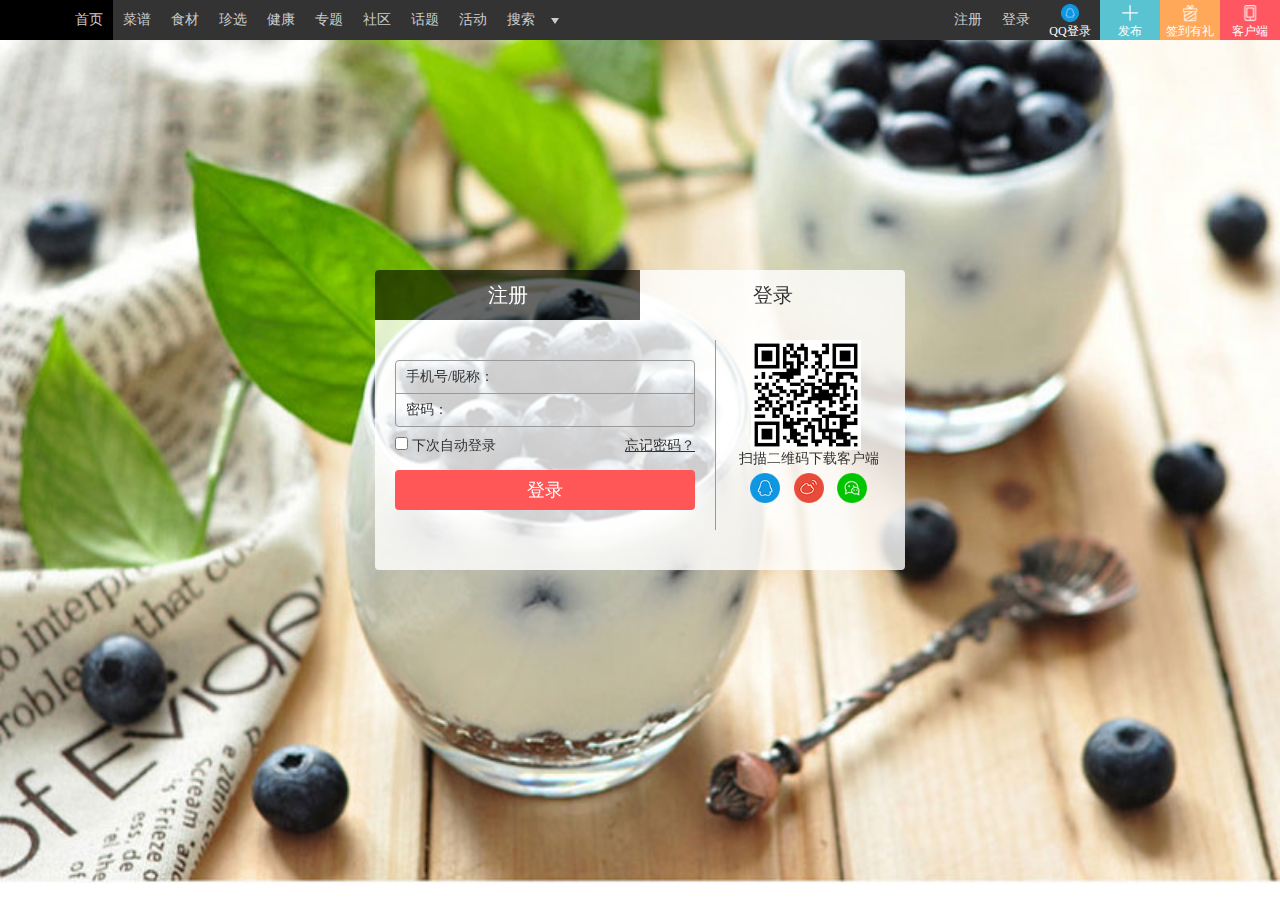
<file: 美食天下/login.html>
<!DOCTYPE html>
<html>
	<head>
		<meta charset="UTF-8">
		<title></title>
		<link rel="stylesheet" type="text/css" href="css/common.css"/>
		<link rel="stylesheet" type="text/css" href="css/login.css"/>
		<!--<script src="js/jquery-3.0.0.js"></script>-->
		<script src="js/jquery-1.12.3.min.js"></script>
		<script src="js/jquery.cookie.js"></script>
		<script src="js/common.js"></script>
		<script src="js/login.js"></script>
	</head>
	<body>
		<!--  导航栏  -->
		<div id="nav" class="nav">
			<ul class="nav_left">
				<li><a href="index.html"><i></i>首页</a></li>
				<li><a href="cookbook.html">菜谱</a></li>
				<li><a href="#">食材</a></li>
				<li><a href="#">珍选</a></li>
				<li><a href="#">健康</a></li>
				<li><a href="#">专题</a></li>
				<li><a href="#">社区</a></li>
				<li><a href="#">话题</a></li>
				<li><a href="#">活动</a></li>
				<li><a href="#">搜索</a></li>
				<li class="nav_more">
					<span></span>
					<ul>
						<li><a href="#">烘焙</a></li>
						<li><a href="#">妈妈派</a></li>
					</ul>
				</li>
			</ul>
			<div class="nav_right">
				<ul>
					<li class="change"><a href="register.html">注册</a></li>
					<li class="change"><a href="login.html">登录</a></li>
					<li class="nav_span nav_span1 change">
						<a href="#">
							<img src="img/nir1.png"  width="18px" height="18px"/>QQ登录
						</a>
						<ul class="nav_login">
							<li class="nav_login1"><a href="#"><img src="img/nir2.png" width="18px" height="18px"/>微博登录</a></li>
							<li class="nav_login2"><a href="#"><img src="img/nir3.png"  width="18px" height="18px"/>微信登录</a></li>
						</ul>
					</li>
					<li class="nav_span nav_span2">
						<a href="#">
							<img src="img/nr1.png"  width="18px" height="18px"/>
							发布
						</a>
						<ul>
							<li class="fabu1"><a href="#">发菜谱</a></li>
							<li class="fabu2"><a href="#">发话题</a></li>
							<li class="fabu3"><a href="#">发日志</a></li>
						</ul>
					</li>
					<li class="nav_span nav_span3">
						<a href="#">
							<img src="img/nr2.png"  width="18px" height="18px"/>
							签到有礼
						</a>
					</li>
					<li class="nav_span nav_span4">
						<a href="#">
							<img src="img/nr3.png"  width="18px" height="18px"/>
							客户端
						</a>
					</li>
				</ul>
			</div>
		</div>
		
		<!--  背景图轮播   -->
		<div class="box">
			<img src="img/bg1.jpg"/>
			<img src="img/bg2.jpg"/>
			<img src="img/bg3.jpg"/>
			<img src="img/bg4.jpg"/>
		</div>
		<!--	登录盒子部分	-->
		<div class="bg-black"></div>
		<div class="login">
			<div class="login_head">
				<a href="register.html">注册</a>
				<a href="login.html" class="on">登录</a>
			</div>
			<div class="login_main">
				<div class="main-left">
					<form id="login-form">
						<div class="loginbox">
							<ul>
								<li class="user">
									<label>手机号/昵称：</label>
									<input type="text" name="username" class="username"/>
								</li>
								<li>
									<label>密码：</label>
									<input type="password" name="passwd" class="passwd"/>
								</li>
							</ul>
							<p>
								<input type="checkbox"  class="check"/>
								<label>下次自动登录</label>
								<a href="#" class="forget">忘记密码？</a>
							</p>
							<input type="button" class="login-btn" value="登录"/>
						</div>
					</form>
				</div>
				<div class="main-right">
					<img src="img/app.png" class="app"/>
					<p>扫描二维码下载客户端</p>
					<a href="#"><img src="img/nir1.png" alt="" /></a>
					<a href="#"><img src="img/nir2.png" alt="" /></a>
					<a href="#"><img src="img/nir3.png" alt="" /></a>
				</div>
			</div>
		</div>
	</body>
</html>
</file>
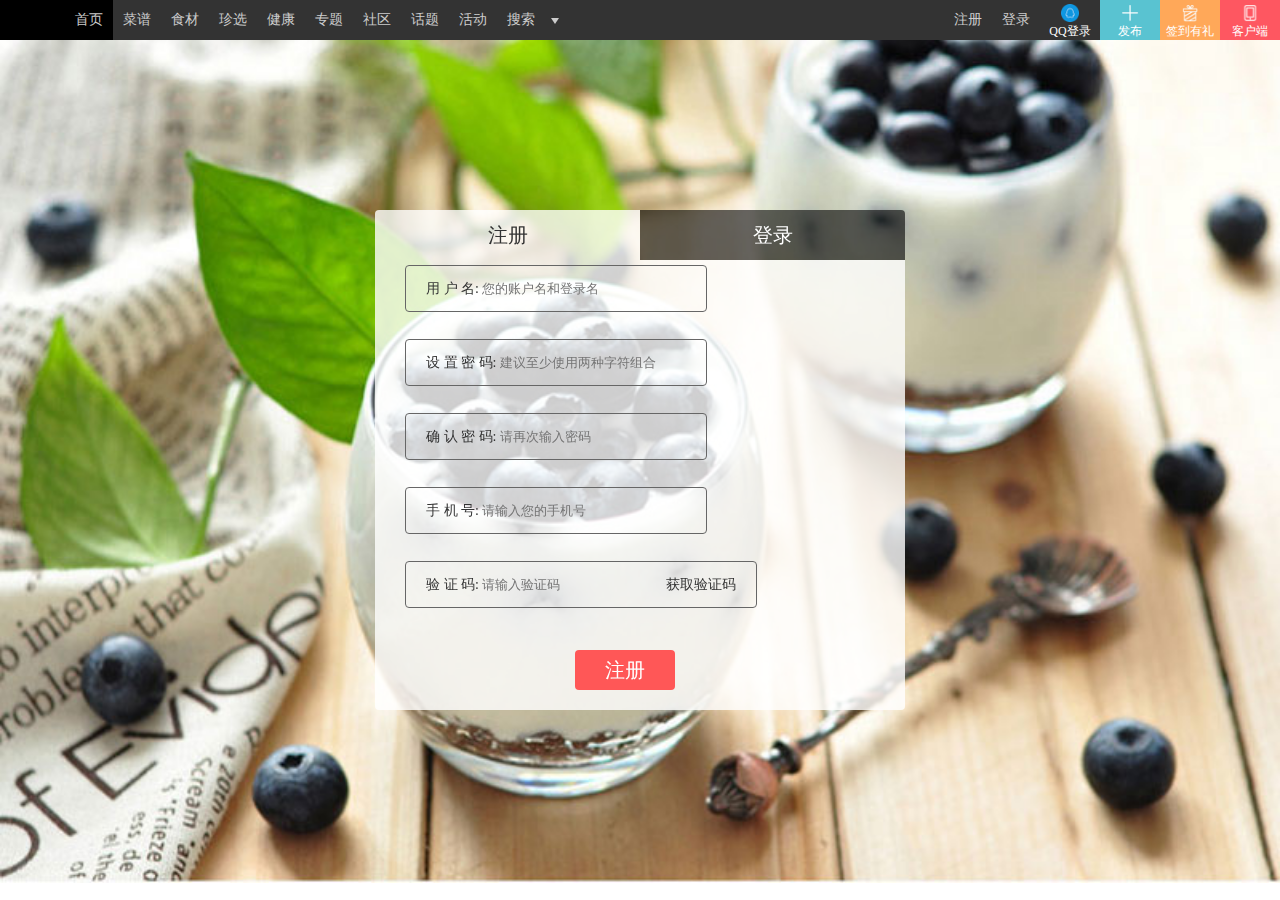
<file: 美食天下/register.html>
<!DOCTYPE html>
<html>
	<head>
		<meta charset="UTF-8">
		<title></title>
		<link rel="stylesheet" type="text/css" href="css/common.css"/>
		<link rel="stylesheet" type="text/css" href="css/register.css"/>
		<!--<script src="js/jquery-3.0.0.js"></script>-->
		<script src="js/jquery-1.12.3.min.js"></script>
		<script src="js/jquery.cookie.js"></script>
		<script src="js/common.js"></script>
		<script src="js/register.js"></script>
	</head>
	<body>
		<!--  导航栏  -->
		<div id="nav" class="nav">
			<ul class="nav_left">
				<li><a href="index.html"><i></i>首页</a></li>
				<li><a href="cookbook.html">菜谱</a></li>
				<li><a href="#">食材</a></li>
				<li><a href="#">珍选</a></li>
				<li><a href="#">健康</a></li>
				<li><a href="#">专题</a></li>
				<li><a href="#">社区</a></li>
				<li><a href="#">话题</a></li>
				<li><a href="#">活动</a></li>
				<li><a href="#">搜索</a></li>
				<li class="nav_more">
					<span></span>
					<ul>
						<li><a href="#">烘焙</a></li>
						<li><a href="#">妈妈派</a></li>
					</ul>
				</li>
			</ul>
			<div class="nav_right">
				<ul>
					<li class="change"><a href="register.html">注册</a></li>
					<li class="change"><a href="login.html">登录</a></li>
					<li class="nav_span nav_span1 change">
						<a href="#">
							<img src="img/nir1.png"  width="18px" height="18px"/>QQ登录
						</a>
						<ul class="nav_login">
							<li class="nav_login1"><a href="#"><img src="img/nir2.png" width="18px" height="18px"/>微博登录</a></li>
							<li class="nav_login2"><a href="#"><img src="img/nir3.png"  width="18px" height="18px"/>微信登录</a></li>
						</ul>
					</li>
					<li class="nav_span nav_span2">
						<a href="#">
							<img src="img/nr1.png"  width="18px" height="18px"/>
							发布
						</a>
						<ul>
							<li class="fabu1"><a href="#">发菜谱</a></li>
							<li class="fabu2"><a href="#">发话题</a></li>
							<li class="fabu3"><a href="#">发日志</a></li>
						</ul>
					</li>
					<li class="nav_span nav_span3">
						<a href="#">
							<img src="img/nr2.png"  width="18px" height="18px"/>
							签到有礼
						</a>
					</li>
					<li class="nav_span nav_span4">
						<a href="#">
							<img src="img/nr3.png"  width="18px" height="18px"/>
							客户端
						</a>
					</li>
				</ul>
			</div>
		</div>
		<!--  背景图轮播   -->
		<div class="box">
			<img src="img/bg1.jpg"/>
			<img src="img/bg2.jpg"/>
			<img src="img/bg3.jpg"/>
			<img src="img/bg4.jpg"/>
		</div>
		<!--注册盒子部分-->
		<div class="bg-black"></div>
		<div class="register">
			<div class="register_head">
				<a href="register.html" class="on">注册</a>
				<a href="login.html" >登录</a>
			</div>
			<div class="register_main">
				<!--<div class="main-left">
					<p>欢迎使用第三账号注册/登录美食天下</p>
					<div>
						<a href="#"><img src="img/nir1.png" alt="" /><span>QQ</span></a>
						<a href="#" class="center"><img src="img/nir2.png" alt="" /><span>微信</span></a>
						<a href="#"><img src="img/nir3.png" alt="" /><span>微博</span></a>
					</div>
					
				</div>
				<div class="main-right">
					<img src="img/app.png" class="app"/>
					<p>扫描二维码下载客户端</p>	
				</div>-->
				<form>
					<ul>
						<li>
							<label>用 户 名:</label>
							<input type="text" name="username" class="uname" placeholder="您的账户名和登录名"/>
						</li>
						<p>支持中文、字母、数字的组合，3-20个字符</p>
						<li>
							<label>设 置 密 码:</label>
							<input type="password" name="password" class="pwd" placeholder="建议至少使用两种字符组合"/>
						</li>
						<p>建议使用字母、数字和符号两种及以上的组合，6-20个字符</p>
						<li>
							<label>确 认 密 码:</label>
							<input type="password"  class="pwd2" placeholder="请再次输入密码"/>
						</li>
						<p>请再次输入密码</p>
						<li>
							<label>手 机 号:</label>
							<input type="text"  class="tel" placeholder="请输入您的手机号"/>
						</li>
						<p>完成验证后，可以使用该手机登录和找回密码</p>
						<li class="last">	
							<label>验 证 码:</label>
							<input type="text" class="yzm" placeholder="请输入验证码"/>
							<span class="get">获取验证码<span>
						</li>
						<p>请输入验证码</p>
					</ul>
					<input type="button" value="注册"	class="register-btn" />
				</form>
			</div>
		</div>
	</body>
</html>
</file>
<file: 美食天下/css/common.css>
/*   默认样式重置  */
body,h1,h2,h3,p,ul,li,input{
	padding: 0;
	margin: 0;
}
ul,li{
	list-style: none;
}
a{
	text-decoration: none;
}
img{
	border: none;
	display: block;
}

/* 导航栏部分 */
.nav{
	height: 40px;
	background: #333;
	z-index: 6;
	width: 100%;
	position: fixed;
	top: 0;
	left: 0;
}
.nav ul{
	line-height: 40px;
	text-align: center;	
}
.nav .nav_left{
	float: left;
	padding: 0;
	margin: 0;
}
.nav ul li{
	float: left;
	height: 40px;
}
.nav ul li a{
	color: #ccc;
	font-size: 14px;
	padding: 0 10px;
	display: block;
}
.nav .nav_left li a:hover,.change:hover{
	background: black;
}
.nav ul li a i{
	display: block;
	float: left;
	width: 55px;
	height: 14px;
	margin: 13px 10px 0 0;
	background: url(http://static.meishichina.com/v6/img/lib/top-bar55.png) no-repeat
} 
.nav .nav_more{
	width: 20px;
	position: relative;
	
}
.nav .nav_left li span{
	display: block;
    overflow: hidden;
    width: 0;
    height: 0;
    border: 4px dashed transparent;
    border-top: 6px solid #ccc;
    margin: 18px auto 0;
}
.nav .nav_more ul{
	width: 66px;
	position: relative;
	top:10px;
	left: -36px;
	display: none;
}
.nav .nav_more ul li{
	float: none;
	background: #333333;
}
.nav .nav_right{
	float: right;	
}
.nav .nav_right img{
	display: block;
	margin: 4px auto 2px;
}
.nav .nav_right .nav_span{
	height: 40px;
}
.nav .nav_right .nav_span a{
	width: 60px;
	height: 40px;
	display: inline-block;
	line-height:14px;
	padding: 0;
	font-size: 12px;
	color: white;
}
.nav .nav_right .nav_span1,.nav_span2{
	position: relative;
	width: 60px;
}
.nav .nav_right .nav_login,.nav_span2 ul{
	position: relative;
	display: none;
	top:-10px;
}
.nav .nav_right .nav_login li,.nav_span2 ul li{
	float: none;
	height: 40px;
}
.nav_span2{
	background: #59c3d1;
}
.nav_span3{
	background: #ffa859;
}
.nav_span4{
	background: #fe5761;
}
.nav_login1{
	background: #585757;
}
.nav_login2{
	background: #a9a9a9;
}
.fabu1{
	background: #8ecdd8;
}
.fabu2{
	background: #a6dfea;
}
.fabu3{
	background: #adecf8;
}
</file>
<file: 美食天下/css/cookbook.css>
/*  logo 部分*/
.logo{
	width: 990px;
	height: 65px;
	padding-top: 50px;
	margin: auto;
}
.logo .logo_left{
	float: left;
	width: 208px;
	/*background: url(http://static.meishichina.com/v6/img/lib/logo.png) no-*/repeat scroll left center/108px auto
}
.logo .logo_left a{
	display:block;
	height: 60px;
	overflow: hidden;
	padding-left: 20px;
	background: url(http://static.meishichina.com/v6/img/lib/logo.png) no-repeat scroll left center/108px auto
}
.logo .logo_left span{
	display: inline-block;
	width: 60px;
	height: 30px;
	line-height: 30px;
	background: rgba(255,87,87,0.6);
	line-height: 30px;
	color: white;
	text-align: center;
	margin-left:108px;
	margin-top: 15px;
	border-radius: 4px;
	font-weight: bold;
}
.logo .logo_left span:hover{
	background: rgba(255,87,87,1);
}
.logo_right{
	float: right;
	padding-top:18.5px ;
}

.logo_right .text{
	width: 166px;
	border: 1px solid #ccc;
	border-right: none;
	border-radius: 3px 0 0 3px;
	height: 26px;
	line-height: 26px;
	float: right;
}
.logo_right .search{
	border: none;
	width: 80px;
	height: 28px;
	border-radius:0 3px 3px 0 ;
	font-size: 14px;
	line-height: 28px;
	color: white;
	text-indent: 25px;
	float: right;
	background: #999 url(http://static.meishichina.com/v6/img/lib/search.png) no-repeat scroll 12px center/16px auto;
}
.logo_center{
	float: right;
	height: 60px;
	padding-right: 40px;
}
.logo ul li {
	float: left;
	color: #e1e1e1;
	font-size: 20px;
	line-height: 60px;
}
.logo ul li a{
	font-size: 20px;
	float: left;
	padding: 0 10px 5px;
	color: #333;
}
.logo ul li .index{
	color: #ff6767;
}
.logo ul li a:hover{
	color: #ff6767;
}
/* 顶部 */
.top{
	width: 990px;
	margin: 10px auto;
	/*overflow: hidden;*/
	position: relative;
}
.top .pic3{
	position: absolute;
	top: -9px;
	left: 300px;
}
.top .menu{
	height: 34px;
	line-height: 34px;
	border-bottom: 1px solid #ff5757;
	border-top: 1px solid #ff5757;
}
.top .menu li{
	float: left;
	padding: 0 12px;
	font-size: 14px;
}
.top .menu li a{
	color: #333;
}
.top .menu li .on6,.top .menu li a:hover{
	color: #ff5757;
}
.top .menu .all{
	float: right;
}
.top .menu .all span{
	margin-left:5px ;
}
.top #pics{
	width: 990px;
	/*height: 225px;*/
	overflow: hidden;
}
.top .pics{
	width:4140px;
	margin-top: 20px;
	position: relative;
}
.top .pics li{
	float: left;
	padding-right:45px ;
}
.top .pics li a{
	width:300px;
	height: 225px;
	display: inline-block;
	overflow: hidden;
	position: relative;
}
.top .pics li a img:hover{
	transition: all 1s;
	transform: scale(1.2); 
}
.top .pics li a img{
	width:300px;
	height: 225px;
	position: absolute;
}
.top .pics li a .spans{
	display: inline-block;
	width:300px;
	height: 135px;
	padding-top:90px ;
	text-align: center;
	position: absolute;
	color: white;
	font-size: 22px;
	top: 0;
	left: 0;
	background: rgba(0,0,0,0.3);
}
.top .pics li a .spans span{
	font-size:12px;
	line-height: 1.5;
	display: block;
}
#left,#right{
	position: absolute;
	z-index: 2;
	font-size: 40px;
	font-weight: bold;
	color: white;
	display: inline-block;
	width: 40px;
	height: 50px;
	line-height: 50px;
	text-align: center;
	top: 140px;
	background: #000;
	opacity: 0.3;
	cursor: pointer;
}
#left{
	left: 0;
}
#right{
	right: 0;
}
#left:hover,#right:hover{
	opacity: 0.6;
}

/*所有菜谱* */
.top .menu .all .all-menu{
	width: 990px;
	overflow: hidden;
	margin: 0 auto;
	padding: 20px 0;
	position: absolute;
	z-index: 3;
	background: white;
	height: 345px;
	border-bottom: 1px solid #e1e1e1;
	display: none;
	left: 0;
	top:36px;
}
.top .menu .all .all-menu ul{
	float: left;
	width: 150px;
	margin-right: 15px;
}
.top .menu .all .all-menu .last-ul{
	margin-top: 30px;
}
.top .menu .all .all-menu ul li:nth-child(2n){
	width: 70px;
}
.top .menu .all .all-menu ul li{
	line-height: 1.8;
	float: left;
	padding: 0;
}
.top .menu .all .all-menu ul li p{
	color: black;
	width: 150px;
	font-size: 12px;
	font-weight: bold;
}
.top .menu .all .all-menu ul li a{
	font-size: 12px;
	color: #333;
}
.top .menu .all .all-menu ul li .on7{
	color: #ff5757;
}
.top .menu .all .all-menu ul li a:hover{
	color: #ff5757;
}
/*小图标*/
.top .icons{
	overflow: hidden;
	margin: 20px 0 0 10px;
}
.top .icons li{
	float: left;
	padding: 0 21px;
	text-align: center;
}
.top .icons li img{
	width: 55px;
	height: 55px;
}
.top .icons li span{
	font-size: 14px;
	color: #333;
	display: inline-block;
	margin-top: 10px;	
}
.top .icons li span:hover{
	color: #ff5757;
}

/* 主要内容块 tab切换 */
.food{
	width: 990px;
	margin: 40px auto 0;
	position: relative;
	overflow: hidden;
}
.food img{
	width: 230px;
	height: 230px;
	display: block;
}
.food img:hover{
	transition: all 1s;
	transform: scale(1.2);
}
.food .food_head{
	height: 45px;
	border-bottom: 1px solid #e1e1e1;
	width: 990px;
	background: white;
}
.food .food_head>a{
	font-size: 20px;
	display: inline-block;
	height: 40px;
	color: #666;
	margin-right: 20px;
	line-height: 40px;
	padding-bottom: 4px;
	font-weight: 500;
}
.food .position{
	position: fixed;
	top:40px;
	z-index: 6;
}
.food .food_head .on2{
	color: #FF5757;
	border-bottom: 3px solid #FF5757;
}
.food .food_head ul {
	float: right;
}
.food .food_head ul li{
	float: left;
	margin: 10px 8px;
}
.food .food_head ul li a{
	color: #333;
}
.food .food_head ul li a:hover{
	color: #FF5757;
}
.uls{
	margin-top:10px ;
	width: 1040px;
}
.food .first{
	display: block;
}
.uls{
	display: none;
}
.uls li{
	float: left;
	width: 230px;
	height: 305px;
	margin: 0 23px 0 0;
	text-align: center;
	cursor: pointer;
	
}
.uls li a{
	display: block;
	width: 230px;
	height: 230px;
	overflow: hidden;
}
.uls li span{
	display: block;
	text-align: center;
	font-size: 12px;
	color: #999;
} 
.uls li p{
	line-height: 2;
	color: #333;
}
/*查看更多*/
.more{
	width: 990px;
	height: 50px;
	text-align: center;
	margin: 0 auto 20px;
	line-height: 50px;
	border-radius:4px ;
	font-size: 18px;
	color: #ff5757;
}
.more:hover{
	background: #ff5757;
	color: white;
}
/*  底部  */
.bottom{
	width: 990px;
	margin: 5px auto 0;
	height: 90px;
	/*overflow: hidden;*/
	position: relative;
	border-top:1px solid #e1e1e1;
	padding: 20px 0;
}
.bottom_left{
	width: 770px;
	float: left;
}
.bottom_left .small_title{
	color: #f50;
	display: block;
	margin-bottom:6px;
	font-size: 14px;
}
.bottom_left .small_title:hover{
	text-decoration: underline;
}
.bottom_left ul li a{
	color: #666;
	font-size: 12px;
	font-weight: 400;
}
.bottom_left ul li a:hover{
	color: #ff5757;
	text-decoration: underline;
}
.bottom_left .list2 li a{
	padding-right: 5px;
}
.erweima{
	margin-right: 25px;
}
.erweima,.weixin{
	float: right;
	width: 82px;
	text-align: center;
	font-size: 12px;
}
.erweima img,.weixin img{
	width: 82px;
	height: 82px;
}
.bottom p{
	float: left;
	font-size: 12px;
	height: 40px;
	line-height: 40px;
	color: #666;
}
.bottom .scroll{
	position: fixed;
	width: 60px;
	height: 60px;
	right:60px;
	bottom: 20px;
	display: none;
}
</file>
<file: 美食天下/css/login.css>
body{
	width: 100%;
	color: #000;
	background-color: #fff;
}
.box{
	position:fixed ;
	top: 0;
	left: 0;
	width: 100%;
	height: 100%;
	
}
.box img{
	position:fixed ;
	top: 0;
	left: 0;
	width: 100%;
	height: 882.781px;
}
.bg-black{
	position:fixed ;
	z-index:2;
	top: 0;
	left: 0;
	width: 100%;
	height: 100%;
	background: transparent url(http://static.meishichina.com/v6/img/center/overlays.png);
	opacity: 0.5;
	filter:Alpha(opacity=50);
}
/*
 登录盒子部分	
 * */
.login{
	width:530px;
	position: absolute;
	z-index: 3;
	overflow: hidden;
	margin: -180px 0 0 -265px;
	top: 50%;
	left: 50%;
	border-radius: 4px;
	font-size: 14px;
	color: #333;
}
.login .login_head{
	height: 50px;
	line-height: 50px;
	text-align: center;
	font-size: 20px;
}
.login .login_head a{
	width: 50%;
	float: left;
	color: #fff;
	background: rgba(0,0,0,0.6);
	filter:progid:DXImageTransform.Microsoft.gradient(startcolorstr=#99000000,endcolorstr=#99000000);
	
}
.login .login_head a:hover{
	color: #ff5757;
	text-decoration: underline;
}
.login .login_head .on{
	color: #333;
	background: rgba(255,255,255,0.8);
	filter:progid:DXImageTransform.Microsoft.gradient(startcolorstr=#ccffffff,endcolorstr=#ccffffff);
}
.login .login_head a.on:hover{
	color: #333;
}
.login_main{
	height: 250px;
	background: rgba(255,255,255,0.8);
	filter:progid:DXImageTransform.Microsoft.gradient(startcolorstr=#ccffffff,endcolorstr=#ccffffff);
}
.login_main .loginbox{
	width: 300px;
	float: left;
	padding: 20px;
	margin: 20px 0 0 ;
	border-right: 1px solid #999;
}
.login_main .loginbox ul{
	display: block;
	border: 1px solid #999;
	border-radius: 4px;
}
.login_main .loginbox ul li{
	height: 32px;
	line-height: 32px;
}
.login_main .loginbox ul .user{
	border-bottom: 1px solid #999;
}
.login_main .loginbox ul li label{
	padding: 0 5px 0 10px;
}
.login_main .loginbox ul li input{
	width: 180px;
	border: none;
	border: 0;
	background: none;
	background: rgba(0,0,0,0);
	outline: 0;
	/*filter:progid:DXImageTransform.Microsoft.gradient(startcolorstr=#11ffffff,endcolorstr=#11ffffff);*/
}
.login_main .loginbox p{
	padding: 10px 0;
}
.login_main .loginbox .forget{
	float: right;
	color: #333;
	text-decoration: underline;
}
.login_main .loginbox .login-btn{
	width: 100%;
	height: 40px;
	line-height: 40px;
	font-size: 18px;
	text-align: center;
	border-radius: 4px;
	border: none;
	background: #ff5757;
	color: #fff;
	opacity: 1;
	margin: 5px 0 0;
}
.login_main .main-right{
	width: 165px;
	margin: 10px;
	float: left;
	text-align: center;
}
.login_main .main-right .app{
	width: 110px;
	height: 110px;
	margin: 10px 0 0 25px;
}
.login_main .main-right a {
	width: 30px;
	height: 30px;
	margin: 5px;
	display: inline-block;
}
.login_main .main-right a img{
	width: 30px;
	height: 30px;
}
</file>
<file: 美食天下/css/register.css>
body{
	width: 100%;
	color: #000;
	background-color: #fff;
}
.box{
	position:fixed ;
	top: 0;
	left: 0;
	width: 100%;
	height: 100%;
	
}
.box img{
	position:fixed ;
	top: 0;
	left: 0;
	width: 100%;
	height: 882.781px;
}
.bg-black{
	position:fixed ;
	z-index:2;
	top: 0;
	left: 0;
	width: 100%;
	height: 100%;
	background: transparent url(http://static.meishichina.com/v6/img/center/overlays.png);
	opacity: 0.5;
	filter:Alpha(opacity=50);
}
/*  注册盒子部分*/
.register{
	width:530px;
	position: absolute;
	z-index: 3;
	overflow: hidden;
	margin: -240px 0 0 -265px;
	top: 50%;
	left: 50%;
	border-radius: 4px;
	font-size: 14px;
	color: #333;
}
.register .register_head{
	height: 50px;
	line-height: 50px;
	text-align: center;
	font-size: 20px;
}
.register .register_head a{
	width: 50%;
	float: left;
	color: #fff;
	background: rgba(0,0,0,0.6);
	filter:progid:DXImageTransform.Microsoft.gradient(startcolorstr=#99ffffff,endcolorstr=#99ffffff);
}
.register .register_head a:hover{
	color: #ff5757;
	text-decoration: underline;
}
.register .register_head .on{
	color: #333;
	background: rgba(255,255,255,0.8);
	filter:progid:DXImageTransform.Microsoft.gradient(startcolorstr=#ccffffff,endcolorstr=#ccffffff);
}
.register .register_head a.on:hover{
	color: #333;
}
.register_main{
	height: 450px;
	background: rgba(255,255,255,0.8);
	filter:progid:DXImageTransform.Microsoft.gradient(startcolorstr=#ccffffff,endcolorstr=#ccffffff);
}
.register_main ul{
	overflow: hidden;
	width: 80%;
	
}
.register_main ul li{
	width: 300px;
	height: 45px;
	line-height: 45px;
	border: 1px solid #666;
	border-radius: 4px;
	margin: 5px 0 5px 30px;
	text-indent: 20px;
}
.register_main ul .last{
	width: 350px;
}
.register_main ul li input{
	width: 180px;
	border: none;
	height: 40px;
	line-height: 40px;
	/*background: rgba(0,0,0,0);*/
	background: none;
	outline: 0;
	/*filter:Alpha(opacity=0);*/
}
.register_main ul p{
	margin-left: 30px;
	color: #999;
	font-size: 12px;
	visibility: hidden;
}
.get{
	cursor: pointer;
}
.on5{
	font-size: 20px;
	border: 1px solid #999;
	padding: 6px;
}
.register-btn{
	width: 100px;
	height: 40px;
	font-size: 20px;
	text-align: center;
	line-height: 40px;
	background: #ff5757;
	border-radius: 4px;
	border: none;
	color: white;
	margin: 20px 200px 0;
}
/*.register_main .main-left{
	float: left;
	width: 300px;
	padding: 0 20px;
	margin: 20px 0 0;
	border-right: 1px solid #999;
}
.register_main .main-left div{
	width: 220px;
	overflow: hidden;
	margin: 10px;
}
.register_main .main-left a {
	width: 30px;
	text-align: center;
	margin: 5px;
	display: inline-block;
}
.register_main .main-left .center{
	margin: 5px 40px;
}
.register_main .main-left a img{
	width: 30px;
	height: 30px;
}
.register_main .main-left a span{
	color: #333;
	display: inline-block;
	margin-top:3px;
}
.register_main .main-right{
	width: 165px;
	margin: 10px;
	float: left;
	text-align: center;
}
.register_main .main-right .app{
	width: 110px;
	height: 110px;
	margin: 10px 0 0;
}*/
</file>
